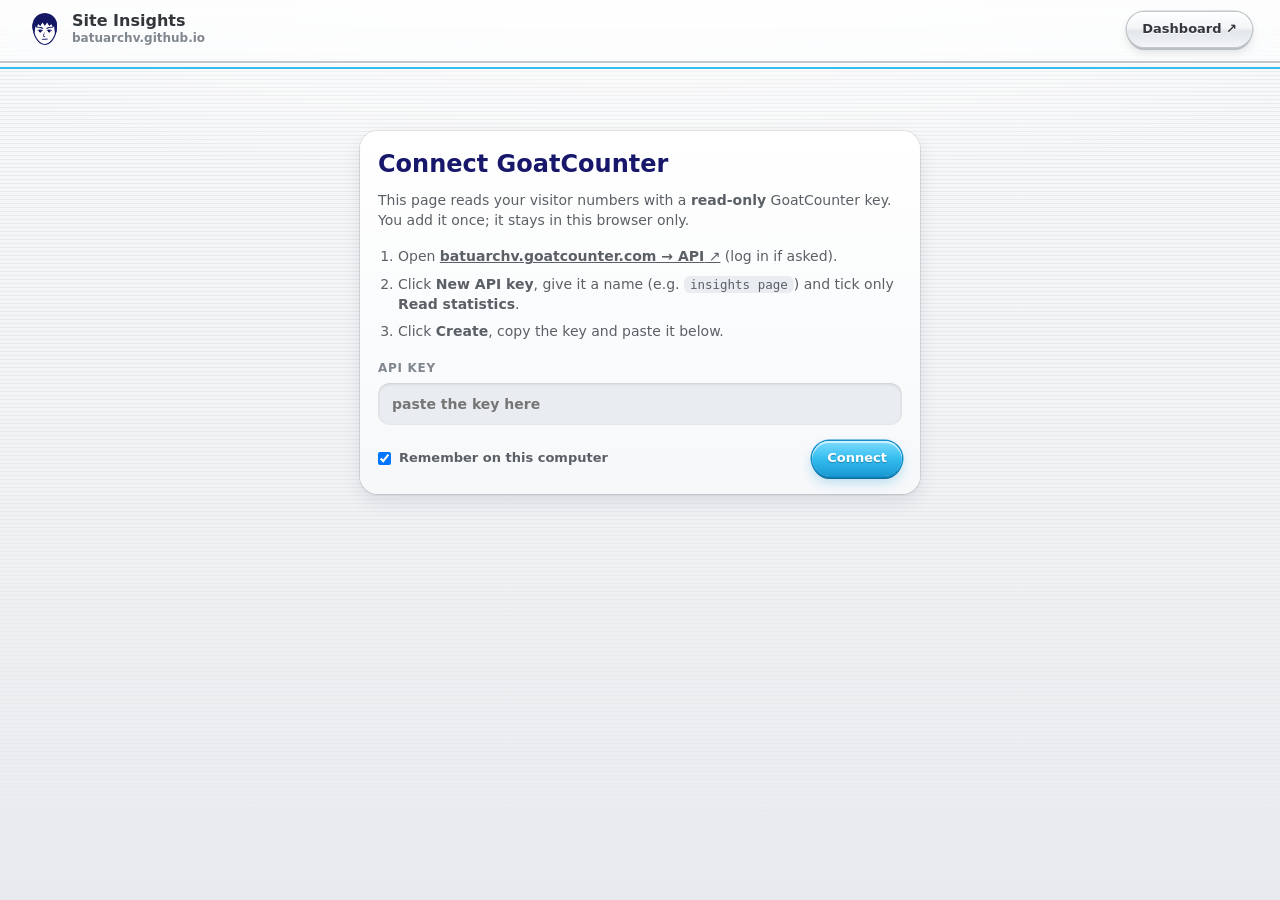
<file: stats/index.html>
<!doctype html>
<html lang="en">
<head>
<meta charset="utf-8">
<!-- Holds a read-only GoatCounter key: it may only talk to GoatCounter and load this site's own files.
     (localhost entries are for a local test API; ?api= is only honoured on localhost.) -->
<meta http-equiv="Content-Security-Policy" content="default-src 'self'; script-src 'self' 'unsafe-inline'; style-src 'self' 'unsafe-inline' https://fonts.googleapis.com; font-src https://fonts.gstatic.com; img-src 'self' data: https://i.ytimg.com; connect-src https://batuarchv.goatcounter.com http://localhost:* http://127.0.0.1:*; object-src 'none'; base-uri 'self'; form-action 'none'">
<meta name="viewport" content="width=device-width, initial-scale=1">
<meta name="robots" content="noindex, nofollow">
<title>Site Insights · batuarchv</title>
<link rel="icon" type="image/png" sizes="32x32" href="../assets/img/favicon-32.png">
<link rel="icon" type="image/png" sizes="64x64" href="../assets/img/favicon.png">
<link rel="preconnect" href="https://fonts.googleapis.com">
<link rel="preconnect" href="https://fonts.gstatic.com" crossorigin>
<link href="https://fonts.googleapis.com/css2?family=M+PLUS+Rounded+1c:wght@500;700;800&display=swap" rel="stylesheet">
<script>try { var t = localStorage.getItem('theme'); if (t ? t === 'dark' : matchMedia('(prefers-color-scheme: dark)').matches) document.documentElement.classList.add('dark'); } catch (e) {}</script>
<style>
:root{
  --bg:#f3f4f6; --bg-top:#f8f9fa; --bg-bot:#e8ebee; --stripe:#e8eaed; --bg-glow:rgba(255,255,255,.95);
  --ink:#5b6066; --ink-strong:#33373c; --muted:#80878e; --navy:#17176b; --accent:#1a9ad4; --bar:#1a9ad4; --bar-hi:#34bdef;
  --card:linear-gradient(180deg,#fff,#f6f8fa); --edge:rgba(20,30,50,.09); --hi:#fff; --track:#e9edf1;
  --glass-a:rgba(255,255,255,.78); --glass-b:rgba(255,255,255,.55);
  --plastic:linear-gradient(180deg,#fff 0%,#f3f5f7 46%,#e2e6ea 54%,#f3f5f7 100%); --pedge:#c3c8cd; --ledge:#b6bcc2;
  --drop:0 8px 18px rgba(30,42,60,.1),0 1px 2px rgba(30,42,60,.08); --emboss:0 1px 0 #fff;
  color-scheme:light;
}
html.dark{
  --bg:#17191c; --bg-top:#1e2125; --bg-bot:#111316; --stripe:#1c1f23; --bg-glow:rgba(90,110,130,.22);
  --ink:#b9c0c7; --ink-strong:#eef1f4; --muted:#98a1aa; --navy:#eef1f4; --accent:#5fd0f7; --bar:#34bdef; --bar-hi:#7fdcff;
  --card:linear-gradient(180deg,#2e3237,#22252a); --edge:rgba(0,0,0,.55); --hi:rgba(255,255,255,.12); --track:#2a2e33;
  --glass-a:rgba(52,57,63,.82); --glass-b:rgba(30,33,37,.7);
  --plastic:linear-gradient(180deg,#3c4147 0%,#2e3237 46%,#22252a 54%,#2e3237 100%); --pedge:#0b0c0e; --ledge:#0e1012;
  --drop:0 8px 18px rgba(0,0,0,.35),0 1px 2px rgba(0,0,0,.3); --emboss:0 1px 0 rgba(0,0,0,.5);
  color-scheme:dark;
}
*{box-sizing:border-box;margin:0;padding:0}
html{min-height:100%;background:radial-gradient(120% 55% at 50% -12%,var(--bg-glow),transparent 62%),repeating-linear-gradient(180deg,transparent 0 3px,var(--stripe) 3px 4px),linear-gradient(180deg,var(--bg-top),var(--bg) 42%,var(--bg-bot))}
body{font:500 14px/1.45 "M PLUS Rounded 1c",system-ui,sans-serif;color:var(--ink);-webkit-font-smoothing:antialiased;min-height:100vh}
button,input{font:inherit;color:inherit}
a{color:inherit}

/* top bar: glass with the Wii seam */
.top{position:sticky;top:0;z-index:5;display:flex;align-items:center;gap:14px;padding:12px clamp(14px,3vw,28px) 14px;
  background:linear-gradient(180deg,var(--glass-a),var(--glass-b));-webkit-backdrop-filter:blur(16px) saturate(170%);backdrop-filter:blur(16px) saturate(170%)}
.top::after{content:"";position:absolute;left:0;right:0;bottom:-9px;height:9px;pointer-events:none;
  background:linear-gradient(180deg,#c2c7cc 0 2px,rgba(255,255,255,.9) 2px 3.5px,transparent 3.5px 6.5px,#34bdef 6.5px 8.5px,transparent 8.5px)}
html.dark .top::after{background:linear-gradient(180deg,#0b0c0e 0 2px,rgba(255,255,255,.12) 2px 3.5px,transparent 3.5px 6.5px,#34bdef 6.5px 8.5px,transparent 8.5px)}
.brand{display:flex;align-items:center;gap:10px;min-width:0}
.brand img{width:34px;height:34px;flex:none}
.brand b{display:block;font-size:16px;font-weight:800;color:var(--ink-strong);line-height:1.1}
.brand small{display:block;font-size:12px;color:var(--muted);font-weight:700}
.sp{flex:1}
.seg{display:flex;padding:3px;border-radius:99px;background:var(--track);box-shadow:inset 0 1px 3px rgba(0,0,0,.12)}
.seg button{border:0;background:none;padding:6px 13px;border-radius:99px;font-weight:800;font-size:13px;color:var(--muted);cursor:pointer;white-space:nowrap}
.seg button.on{background:var(--plastic);color:var(--accent);box-shadow:0 0 0 1px var(--pedge),inset 0 1px 0 var(--hi),0 2px 4px rgba(0,0,0,.12)}
.btn{border:0;cursor:pointer;padding:8px 15px;border-radius:99px;font-weight:800;font-size:13px;color:var(--ink-strong);background:var(--plastic);text-decoration:none;white-space:nowrap;
  text-shadow:var(--emboss);box-shadow:0 0 0 1.5px var(--pedge),inset 0 2px 0 var(--hi),0 3px 0 var(--ledge),0 5px 10px rgba(0,0,0,.12);transition:transform .15s,box-shadow .2s,color .2s}
.btn:hover,.btn:focus-visible{outline:0;color:var(--accent);box-shadow:0 0 0 1.5px #2fb6ea,0 0 0 5px rgba(52,189,239,.2),inset 0 2px 0 var(--hi),0 3px 0 #74cdee}
.btn:active{transform:translateY(2px)}
.btn.primary{color:#fff;text-shadow:0 1px 1px rgba(0,60,100,.4);background:linear-gradient(180deg,#7fdcff,#34bdef 50%,#1a9ad4);box-shadow:0 0 0 1.5px #168fc9,inset 0 2px 0 rgba(255,255,255,.6),0 3px 0 #0f6f9e,0 6px 12px rgba(26,154,212,.3)}

main{max-width:1120px;margin:0 auto;padding:30px clamp(14px,3vw,28px) 60px}
.grid{display:grid;gap:16px}
.kpis{grid-template-columns:repeat(4,1fr)}
.two{grid-template-columns:1.25fr 1fr}
.three{grid-template-columns:repeat(3,1fr)}
@media (max-width:860px){.kpis{grid-template-columns:repeat(2,1fr)}.two,.three{grid-template-columns:1fr}.seg button{padding:6px 9px}}
@media (max-width:560px){.top{flex-wrap:wrap}.seg{order:3;width:100%;justify-content:space-between}.brand small{display:none}}
.mt{margin-top:16px}

.card{position:relative;border-radius:18px;padding:16px 18px 18px;background:var(--card);box-shadow:0 0 0 1px var(--edge),inset 0 1px 0 var(--hi),var(--drop)}
.card h2{font-size:12px;font-weight:800;letter-spacing:.1em;text-transform:uppercase;color:var(--accent);margin-bottom:12px}
.kpi .v{font-size:clamp(28px,4vw,38px);font-weight:800;color:var(--navy);line-height:1.05;text-shadow:var(--emboss);font-variant-numeric:tabular-nums}
.kpi .l{font-size:12px;font-weight:800;letter-spacing:.06em;text-transform:uppercase;color:var(--muted);margin-bottom:6px}
.kpi .s{font-size:12.5px;font-weight:700;color:var(--muted);margin-top:4px;white-space:nowrap;overflow:hidden;text-overflow:ellipsis}

/* visits per day: single series, one hue, rounded data-ends on the baseline */
.chart{position:relative;height:220px}
.chart svg{width:100%;height:100%;display:block;overflow:visible}
.chart .grid-l{stroke:var(--edge);stroke-width:1}
.chart .axis{fill:var(--muted);font-size:11px;font-weight:700}
.chart .bar{fill:var(--bar);transition:fill .12s}
.chart .hit{fill:transparent;cursor:default}
.chart .hit:hover+.bar,.chart .bar.on{fill:var(--bar-hi)}
.tip{position:absolute;pointer-events:none;z-index:3;padding:6px 10px;border-radius:10px;font-size:12px;font-weight:800;color:var(--ink-strong);white-space:nowrap;
  background:var(--card);box-shadow:0 0 0 1px var(--edge),0 6px 16px rgba(0,0,0,.18);transform:translate(-50%,calc(-100% - 10px));opacity:0;transition:opacity .1s}
.tip.on{opacity:1}
.tip span{display:block;color:var(--muted);font-weight:700}

/* ranked lists: magnitude bars in one hue, value in text ink */
.rank{list-style:none;display:grid;gap:9px}
.rank li{display:grid;grid-template-columns:auto 1fr auto;align-items:center;gap:10px}
.rank .th{width:40px;height:25px;border-radius:6px;object-fit:cover;box-shadow:0 0 0 1.5px var(--hi),0 0 0 2.5px var(--edge);background:var(--track)}
.rank .ic{width:24px;text-align:center;font-size:16px}
.rank .nm{min-width:0}
.rank .nm b{display:block;font-size:13px;font-weight:800;color:var(--ink-strong);white-space:nowrap;overflow:hidden;text-overflow:ellipsis}
.rank .tr{height:6px;border-radius:99px;background:var(--track);margin-top:4px;overflow:hidden}
.rank .tr i{display:block;height:100%;border-radius:99px;background:var(--bar)}
.rank .n{font-weight:800;color:var(--ink-strong);font-variant-numeric:tabular-nums;font-size:13px}
.empty{color:var(--muted);font-weight:700;font-size:13px;padding:6px 0}

.foot{display:flex;flex-wrap:wrap;justify-content:space-between;gap:10px;align-items:center;margin-top:22px;color:var(--muted);font-weight:700;font-size:12.5px}
.err{margin-top:16px;padding:12px 14px;border-radius:14px;font-weight:800;color:#c2413b;background:rgba(226,85,79,.1);box-shadow:inset 0 0 0 1px rgba(226,85,79,.3)}
.loading{opacity:.55;transition:opacity .2s}

/* connect card */
.connect{max-width:560px;margin:40px auto 0}
.connect h1{font-size:24px;font-weight:800;color:var(--navy);text-shadow:var(--emboss)}
.connect p{margin-top:8px}
.connect ol{margin:16px 0 0 20px;display:grid;gap:7px}
.connect code{font-size:12.5px;padding:1px 6px;border-radius:6px;background:var(--track)}
.connect label{display:block;margin-top:18px;font-size:12px;font-weight:800;letter-spacing:.06em;text-transform:uppercase;color:var(--muted)}
.connect input[type=password]{display:block;width:100%;margin-top:6px;padding:11px 14px;border-radius:12px;border:0;background:var(--track);box-shadow:inset 0 1px 3px rgba(0,0,0,.15);font-weight:700}
.connect .row{display:flex;align-items:center;justify-content:space-between;gap:12px;margin-top:16px;flex-wrap:wrap}
.connect .chk{display:flex;align-items:center;gap:8px;font-weight:700;font-size:13px;margin:0;text-transform:none;letter-spacing:0;color:var(--ink)}
.hidden{display:none!important}
</style>
</head>
<body>
<header class="top">
  <div class="brand"><img src="../assets/img/favicon.png" alt=""><div><b>Site Insights</b><small>batuarchv.github.io</small></div></div>
  <div class="sp"></div>
  <div class="seg" id="range" role="tablist" aria-label="Date range">
    <button data-d="1">Today</button><button data-d="7" class="on">7 days</button><button data-d="30">30 days</button><button data-d="90">90 days</button>
  </div>
  <a class="btn" href="https://batuarchv.goatcounter.com" target="_blank" rel="noopener">Dashboard ↗</a>
</header>

<main>
  <!-- one-time setup -->
  <section class="card connect hidden" id="connect">
    <h1>Connect GoatCounter</h1>
    <p>This page reads your visitor numbers with a <b>read-only</b> GoatCounter key. You add it once; it stays in this browser only.</p>
    <ol>
      <li>Open <a href="https://batuarchv.goatcounter.com/user/api" target="_blank" rel="noopener"><b>batuarchv.goatcounter.com → API</b> ↗</a> (log in if asked).</li>
      <li>Click <b>New API key</b>, give it a name (e.g. <code>insights page</code>) and tick only <b>Read statistics</b>.</li>
      <li>Click <b>Create</b>, copy the key and paste it below.</li>
    </ol>
    <label for="key">API key</label>
    <input id="key" type="password" autocomplete="off" spellcheck="false" placeholder="paste the key here">
    <div class="row">
      <label class="chk"><input type="checkbox" id="remember" checked> Remember on this computer</label>
      <button class="btn primary" id="connectBtn">Connect</button>
    </div>
    <div class="err hidden" id="connectErr"></div>
  </section>

  <!-- stats -->
  <section id="stats" class="hidden">
    <div class="grid kpis">
      <div class="card kpi"><div class="l">Visits</div><div class="v" id="kVisits">–</div><div class="s" id="kVisitsS">&nbsp;</div></div>
      <div class="card kpi"><div class="l">Channel opens</div><div class="v" id="kEvents">–</div><div class="s" id="kEventsS">&nbsp;</div></div>
      <div class="card kpi"><div class="l">Busiest day</div><div class="v" id="kPeak">–</div><div class="s" id="kPeakS">&nbsp;</div></div>
      <div class="card kpi"><div class="l">Top source</div><div class="v" id="kRef" style="font-size:clamp(20px,2.6vw,26px)">–</div><div class="s" id="kRefS">&nbsp;</div></div>
    </div>

    <div class="card mt"><h2 id="chartTitle">Visits per day</h2><div class="chart" id="chart"><div class="tip" id="tip"></div></div></div>

    <div class="grid two mt">
      <div class="card"><h2>Channels people open</h2><ul class="rank" id="lChannels"></ul></div>
      <div class="card"><h2>Where visitors come from</h2><ul class="rank" id="lRefs"></ul></div>
    </div>
    <div class="grid three mt">
      <div class="card"><h2>Countries</h2><ul class="rank" id="lCountries"></ul></div>
      <div class="card"><h2>Devices</h2><ul class="rank" id="lSizes"></ul></div>
      <div class="card"><h2>Browsers</h2><ul class="rank" id="lBrowsers"></ul></div>
    </div>
    <div class="err hidden" id="statsErr"></div>
    <div class="foot"><span id="updated">&nbsp;</span><span><button class="btn" id="refresh">Refresh</button> <button class="btn" id="disconnect">Forget key</button></span></div>
  </section>
</main>

<script src="../assets/data.js"></script>
<script>
(() => {
const SITE = 'https://batuarchv.goatcounter.com';
// a local fake API can be used for testing, only when the page itself runs on localhost
const API = (() => {
  const q = new URLSearchParams(location.search).get('api');
  return /^(localhost|127\.0\.0\.1)$/.test(location.hostname) && q && /^http:\/\/(localhost|127\.0\.0\.1):\d+$/.test(q) ? q : SITE;
})();
const $ = id => document.getElementById(id);
const esc = s => String(s ?? '').replace(/[&<>"]/g, c => ({ '&': '&amp;', '<': '&lt;', '>': '&gt;', '"': '&quot;' }[c]));
const fmt = n => Number(n || 0).toLocaleString('en-US');
const keyStore = {
  get() { try { return sessionStorage.getItem('gc-key') || localStorage.getItem('gc-key') || ''; } catch (_) { return ''; } },
  set(k, remember) { try { sessionStorage.setItem('gc-key', k); remember ? localStorage.setItem('gc-key', k) : localStorage.removeItem('gc-key'); } catch (_) {} },
  clear() { try { sessionStorage.removeItem('gc-key'); localStorage.removeItem('gc-key'); } catch (_) {} },
};

/* channel names + tile thumbnails from the site's own content */
const CH = {};
try { (window.PORTFOLIO.pages || []).flatMap(p => p.channels || []).forEach(c => { CH[c.id] = c; }); } catch (_) {}
const thumb = c => {
  if (c && c.youtube && !(c.tile && c.tile.images && c.tile.images.length)) return `https://i.ytimg.com/vi/${encodeURIComponent(c.youtube)}/mqdefault.jpg`;
  const n = c && ((c.tile && c.tile.images && c.tile.images[0]) || (c.items && c.items[0] && c.items[0].image));
  if (!n) return c && c.kind === 'about' ? '../assets/img/favicon.png' : '';
  return /\.\w{3,4}$/.test(n) ? '../assets/img/' + n.replace(/\.(\w+)$/, '-s.$1') : `../assets/img/${n}-s.webp`;
};

async function api(path) {
  const r = await fetch(API + '/api/v0' + path, { headers: { Authorization: 'Bearer ' + keyStore.get(), 'Content-Type': 'application/json' } });
  if (!r.ok) { const e = new Error('HTTP ' + r.status); e.status = r.status; throw e; }
  return r.json();
}
const wait = ms => new Promise(r => setTimeout(r, ms));
function errText(e) {
  if (e.status === 401 || e.status === 403) return 'GoatCounter didn’t accept the key. Make sure it has “Read statistics” and was copied completely.';
  if (e.status === 429) return 'GoatCounter is rate-limiting requests — wait a few seconds and press Refresh.';
  // a request that never got an answer: offline, or (most often) a tracker/ad blocker stopping calls to goatcounter.com
  if (!e.status) return navigator.onLine === false ? 'You’re offline. Reconnect and press Refresh.'
    : 'Your browser blocked the request to GoatCounter — usually a built-in tracker or ad blocker. Open this page in Safari or Chrome, or allow goatcounter.com on batuarchv.github.io in your blocker.';
  return 'GoatCounter answered with an error (' + e.status + '). Try Refresh in a moment.';
}

/* date range */
let days = 7;
try { days = +localStorage.getItem('gc-range') || 7; } catch (_) {}
const iso = d => d.toISOString().slice(0, 10);
const rangeParams = () => {
  const end = new Date(), start = new Date(); start.setDate(end.getDate() - (days - 1));
  return { start: iso(start), end: iso(end) };
};
document.querySelectorAll('#range button').forEach(b => {
  b.classList.toggle('on', +b.dataset.d === days);
  b.onclick = () => { days = +b.dataset.d; try { localStorage.setItem('gc-range', days); } catch (_) {}
    document.querySelectorAll('#range button').forEach(x => x.classList.toggle('on', x === b)); load(); };
});

/* views */
function show(which) { $('connect').classList.toggle('hidden', which !== 'connect'); $('stats').classList.toggle('hidden', which !== 'stats'); $('range').classList.toggle('hidden', which !== 'stats'); }
function rankList(el, rows, opts = {}) {
  if (!rows.length) { el.innerHTML = `<li class="empty">${opts.empty || 'No data in this range yet.'}</li>`; return; }
  const max = Math.max(...rows.map(r => r.count), 1);
  el.innerHTML = rows.slice(0, opts.limit || 8).map(r => `<li>
    ${r.img !== undefined ? (r.img ? `<img class="th" src="${esc(r.img)}" alt="">` : '<span class="th"></span>') : `<span class="ic">${r.icon || '•'}</span>`}
    <div class="nm"><b title="${esc(r.name)}">${esc(r.name)}</b><div class="tr"><i style="width:${Math.max(2, r.count / max * 100)}%"></i></div></div>
    <span class="n">${fmt(r.count)}</span></li>`).join('');
}
const flag = id => /^[A-Z]{2}$/.test(id || '') ? String.fromCodePoint(...[...id].map(c => 127397 + c.charCodeAt(0))) : '🌐';
const sizeIcon = n => /phone/i.test(n) ? '📱' : /tablet/i.test(n) ? '📲' : /monitor|computer|laptop/i.test(n) ? '🖥️' : '•';
const refName = n => !n || n === '(unknown)' ? 'Direct / unknown' : n;

function drawChart(stats) {
  const el = $('chart'), tip = $('tip');
  el.querySelector('svg') && el.querySelector('svg').remove();
  // Today: hourly bars; otherwise one bar per day
  const hourly = days === 1;
  const pts = hourly ? ((stats[stats.length - 1] || {}).hourly || []).map((v, h) => ({ v, label: `${String(h).padStart(2, '0')}:00`, sub: 'today' }))
                     : stats.map(s => ({ v: s.daily || 0, label: new Date(s.day + 'T12:00:00').toLocaleDateString('en-US', { weekday: 'short', month: 'short', day: 'numeric' }), short: new Date(s.day + 'T12:00:00').toLocaleDateString('en-US', { month: 'short', day: 'numeric' }) }));
  $('chartTitle').textContent = hourly ? 'Visits per hour today' : 'Visits per day';
  const W = el.clientWidth || 800, H = 220, padL = 34, padB = 26, padT = 8, n = Math.max(pts.length, 1);
  const max = Math.max(...pts.map(p => p.v), 1), nice = max <= 4 ? 4 : Math.ceil(max / 4) * 4;
  const step = (W - padL) / n, bw = Math.max(3, Math.min(28, step - Math.max(2, step * .28)));
  const y = v => H - padB - (v / nice) * (H - padB - padT);
  let g = '';
  for (let i = 0; i <= 4; i++) { const v = nice / 4 * i, yy = y(v); g += `<line class="grid-l" x1="${padL}" x2="${W}" y1="${yy}" y2="${yy}"/><text class="axis" x="${padL - 8}" y="${yy + 4}" text-anchor="end">${fmt(v)}</text>`; }
  const every = Math.ceil(n / (W < 600 ? 5 : 10));
  pts.forEach((p, i) => {
    const x = padL + i * step + (step - bw) / 2, h = Math.max(0, H - padB - y(p.v)), r = Math.min(4, bw / 2, h);
    // rounded top only (data end), flat on the baseline
    const top = H - padB - h;
    const path = h ? `M${x},${H - padB}V${top + r}Q${x},${top} ${x + r},${top}H${x + bw - r}Q${x + bw},${top} ${x + bw},${top + r}V${H - padB}Z` : '';
    g += `<rect class="hit" data-i="${i}" x="${padL + i * step}" y="${padT}" width="${step}" height="${H - padB - padT}"/>${path ? `<path class="bar" d="${path}"/>` : '<path class="bar"/>'}`;
    if (i % every === 0) g += `<text class="axis" x="${x + bw / 2}" y="${H - 7}" text-anchor="middle">${esc(hourly ? p.label.slice(0, 2) : p.short)}</text>`;
  });
  el.insertAdjacentHTML('afterbegin', `<svg viewBox="0 0 ${W} ${H}" role="img" aria-label="${hourly ? 'Visits per hour today' : 'Visits per day'}">${g}</svg>`);
  el.querySelectorAll('.hit').forEach(h => {
    h.onmouseenter = () => { const p = pts[+h.dataset.i]; const bx = +h.getAttribute('x') + step / 2;
      tip.innerHTML = `${fmt(p.v)} visit${p.v === 1 ? '' : 's'}<span>${esc(p.label)}</span>`; tip.style.left = (bx / W * 100) + '%'; tip.style.top = y(p.v) + 'px'; tip.classList.add('on'); };
    h.onmouseleave = () => tip.classList.remove('on');
  });
}

/* load everything for the range (sequential: GoatCounter allows ~4 requests/second) */
let lastStats = [];
async function load() {
  $('statsErr').classList.add('hidden'); $('stats').classList.add('loading');
  const { start, end } = rangeParams(), q = `start=${start}&end=${end}`;
  try {
    const total = await api(`/stats/total?${q}`);
    const hits = await api(`/stats/hits?${q}&limit=100`); await wait(250);
    const refs = await api(`/stats/toprefs?${q}&limit=10`);
    const locs = await api(`/stats/locations?${q}&limit=10`); await wait(250);
    const sizes = await api(`/stats/sizes?${q}&limit=10`);
    const brs = await api(`/stats/browsers?${q}&limit=10`);

    lastStats = total.stats || [];
    const visits = total.total ?? lastStats.reduce((a, s) => a + (s.daily || 0), 0);
    const evRows = (hits.hits || []).filter(h => h.event && /^\/?channel\//.test(h.path || ''));
    const events = total.total_events ?? evRows.reduce((a, h) => a + (h.count || 0), 0);
    $('kVisits').textContent = fmt(visits);
    $('kVisitsS').textContent = days === 1 ? 'today' : `last ${days} days`;
    $('kEvents').textContent = fmt(events);
    $('kEventsS').textContent = visits ? `${(events / visits).toFixed(1)} per visit` : ' ';
    const peak = lastStats.reduce((a, s) => (s.daily || 0) > (a.daily || 0) ? s : a, {});
    $('kPeak').textContent = peak.daily ? fmt(peak.daily) : '–';
    $('kPeakS').textContent = peak.daily ? new Date(peak.day + 'T12:00:00').toLocaleDateString('en-US', { weekday: 'long', month: 'short', day: 'numeric' }) : 'no visits yet';
    const top = (refs.stats || [])[0];
    $('kRef').textContent = top ? refName(top.name) : '–';
    $('kRefS').textContent = top ? `${fmt(top.count)} visit${top.count === 1 ? '' : 's'}` : 'no visits yet';

    drawChart(lastStats);
    rankList($('lChannels'), evRows.map(h => { const id = (h.path || '').replace(/^\/?channel\//, ''), c = CH[id];
      return { name: (c && (c.tag || c.name)) || h.title || id, count: h.count || 0, img: thumb(c) }; }).sort((a, b) => b.count - a.count),
      { empty: 'No channel opened in this range yet.' });
    rankList($('lRefs'), (refs.stats || []).map(r => ({ name: refName(r.name), count: r.count || 0, icon: /instagram/i.test(r.name || '') ? '📸' : !r.name || r.name === '(unknown)' ? '🔗' : '🌐' })));
    rankList($('lCountries'), (locs.stats || []).map(r => ({ name: r.name || r.id || 'Unknown', count: r.count || 0, icon: flag(r.id) })));
    rankList($('lSizes'), (sizes.stats || []).map(r => ({ name: r.name || 'Unknown', count: r.count || 0, icon: sizeIcon(r.name) })));
    rankList($('lBrowsers'), (brs.stats || []).map(r => ({ name: r.name || 'Unknown', count: r.count || 0, icon: '🧭' })));
    $('updated').textContent = 'Updated ' + new Date().toLocaleTimeString('en-US', { hour: '2-digit', minute: '2-digit' });
  } catch (e) {
    if (e.status === 401 || e.status === 403) { keyStore.clear(); show('connect'); $('connectErr').textContent = errText(e); $('connectErr').classList.remove('hidden'); }
    else { $('statsErr').textContent = errText(e); $('statsErr').classList.remove('hidden'); }
  } finally { $('stats').classList.remove('loading'); }
}

/* connect / forget */
$('connectBtn').onclick = async () => {
  const k = $('key').value.replace(/\s+/g, ''); const err = $('connectErr');
  if (!k) { err.textContent = 'Paste the API key first.'; err.classList.remove('hidden'); return; }
  keyStore.set(k, $('remember').checked); $('connectBtn').disabled = true; err.classList.add('hidden');
  try { await api('/stats/total?start=' + iso(new Date()) + '&end=' + iso(new Date())); $('key').value = ''; show('stats'); load(); }
  catch (e) { keyStore.clear(); err.textContent = errText(e); err.classList.remove('hidden'); }
  finally { $('connectBtn').disabled = false; }
};
$('key').addEventListener('keydown', e => { if (e.key === 'Enter') $('connectBtn').click(); });
$('refresh').onclick = load;
$('disconnect').onclick = () => { keyStore.clear(); show('connect'); };
let rt; addEventListener('resize', () => { clearTimeout(rt); rt = setTimeout(() => lastStats.length && drawChart(lastStats), 150); });

if (keyStore.get()) { show('stats'); load(); } else show('connect');
})();
</script>
</body>
</html>
</file>
